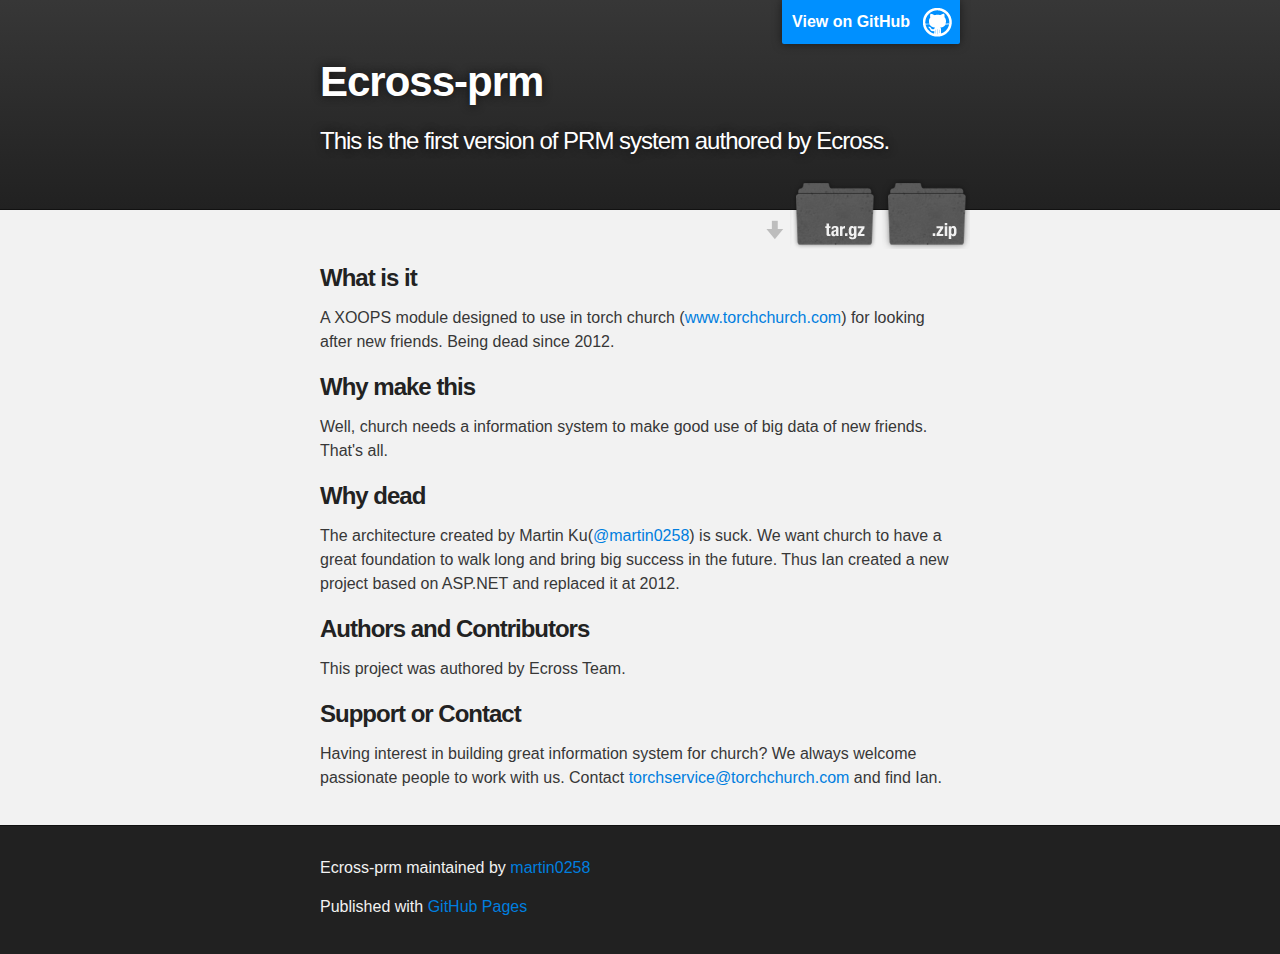
<file: index.html>
<!DOCTYPE html>
<html>

  <head>
    <meta charset='utf-8' />
    <meta http-equiv="X-UA-Compatible" content="chrome=1" />
    <meta name="description" content="Ecross-prm : This is the first version of PRM system authored by Ecross." />

    <link rel="stylesheet" type="text/css" media="screen" href="stylesheets/stylesheet.css">
    <link rel="shortcut icon" href="favicon.ico" type="image/x-icon" />

    <title>Ecross-prm</title>
  </head>

  <body>

    <!-- HEADER -->
    <div id="header_wrap" class="outer">
        <header class="inner">
          <a id="forkme_banner" href="https://github.com/martin0258/Ecross-PRM">View on GitHub</a>

          <h1 id="project_title">Ecross-prm</h1>
          <h2 id="project_tagline">This is the first version of PRM system authored by Ecross.</h2>

            <section id="downloads">
              <a class="zip_download_link" href="https://github.com/martin0258/Ecross-PRM/zipball/master">Download this project as a .zip file</a>
              <a class="tar_download_link" href="https://github.com/martin0258/Ecross-PRM/tarball/master">Download this project as a tar.gz file</a>
            </section>
        </header>
    </div>

    <!-- MAIN CONTENT -->
    <div id="main_content_wrap" class="outer">
      <section id="main_content" class="inner">
        <h3>What is it</h3>

<p>A XOOPS module designed to use in torch church (<a href="http://www.torchchurch.com">www.torchchurch.com</a>) for looking after new friends. Being dead since 2012.</p>

<h3>Why make this</h3>

<p>Well, church needs a information system to make good use of big data of new friends. That's all.</p>

<h3>Why dead</h3>

<p>The architecture created by Martin Ku(<a href="https://github.com/martin0258" class="user-mention">@martin0258</a>) is suck. We want church to have a great foundation to walk long and bring big success in the future. Thus Ian created a new project based on ASP.NET and replaced it at 2012.</p>

<h3>Authors and Contributors</h3>

<p>This project was authored by Ecross Team.</p>

<h3>Support or Contact</h3>

<p>Having interest in building great information system for church? We always welcome passionate people to work with us. Contact <a href="mailto:torchservice@torchchurch.com">torchservice@torchchurch.com</a> and find Ian.</p>
      </section>
    </div>

    <!-- FOOTER  -->
    <div id="footer_wrap" class="outer">
      <footer class="inner">
        <p class="copyright">Ecross-prm maintained by <a href="https://github.com/martin0258">martin0258</a></p>
        <p>Published with <a href="http://pages.github.com">GitHub Pages</a></p>
      </footer>
    </div>

    

  </body>
</html>
</file>
<file: stylesheets/stylesheet.css>
/*******************************************************************************
Slate Theme for Github Pages
by Jason Costello, @jsncostello
*******************************************************************************/

@import url(pygment_trac.css);

/*******************************************************************************
MeyerWeb Reset
*******************************************************************************/

html, body, div, span, applet, object, iframe,
h1, h2, h3, h4, h5, h6, p, blockquote, pre,
a, abbr, acronym, address, big, cite, code,
del, dfn, em, img, ins, kbd, q, s, samp,
small, strike, strong, sub, sup, tt, var,
b, u, i, center,
dl, dt, dd, ol, ul, li,
fieldset, form, label, legend,
table, caption, tbody, tfoot, thead, tr, th, td,
article, aside, canvas, details, embed,
figure, figcaption, footer, header, hgroup,
menu, nav, output, ruby, section, summary,
time, mark, audio, video {
  margin: 0;
  padding: 0;
  border: 0;
  font: inherit;
  vertical-align: baseline;
}

/* HTML5 display-role reset for older browsers */
article, aside, details, figcaption, figure,
footer, header, hgroup, menu, nav, section {
  display: block;
}

ol, ul {
  list-style: none;
}

blockquote, q {
}

table {
  border-collapse: collapse;
  border-spacing: 0;
}

a:focus {
  outline: none;
}

/*******************************************************************************
Theme Styles
*******************************************************************************/

body {
  box-sizing: border-box;
  color:#373737;
  background: #212121;
  font-size: 16px;
  font-family: 'Myriad Pro', Calibri, Helvetica, Arial, sans-serif;
  line-height: 1.5;
  -webkit-font-smoothing: antialiased;
}

h1, h2, h3, h4, h5, h6 {
  margin: 10px 0;
  font-weight: 700;
  color:#222222;
  font-family: 'Lucida Grande', 'Calibri', Helvetica, Arial, sans-serif;
  letter-spacing: -1px;
}

h1 {
  font-size: 36px;
  font-weight: 700;
}

h2 {
  padding-bottom: 10px;
  font-size: 32px;
  background: url('../images/bg_hr.png') repeat-x bottom;
}

h3 {
  font-size: 24px;
}

h4 {
  font-size: 21px;
}

h5 {
  font-size: 18px;
}

h6 {
  font-size: 16px;
}

p {
  margin: 10px 0 15px 0;
}

footer p {
  color: #f2f2f2;
}

a {
  text-decoration: none;
  color: #007edf;
  text-shadow: none;

  transition: color 0.5s ease;
  transition: text-shadow 0.5s ease;
  -webkit-transition: color 0.5s ease;
  -webkit-transition: text-shadow 0.5s ease;
  -moz-transition: color 0.5s ease;
  -moz-transition: text-shadow 0.5s ease;
  -o-transition: color 0.5s ease;
  -o-transition: text-shadow 0.5s ease;
  -ms-transition: color 0.5s ease;
  -ms-transition: text-shadow 0.5s ease;
}

#main_content a:hover {
  color: #0069ba;
  text-shadow: #0090ff 0px 0px 2px;
}

footer a:hover {
  color: #43adff;
  text-shadow: #0090ff 0px 0px 2px;
}

em {
  font-style: italic;
}

strong {
  font-weight: bold;
}

img {
  position: relative;
  margin: 0 auto;
  max-width: 739px;
  padding: 5px;
  margin: 10px 0 10px 0;
  border: 1px solid #ebebeb;

  box-shadow: 0 0 5px #ebebeb;
  -webkit-box-shadow: 0 0 5px #ebebeb;
  -moz-box-shadow: 0 0 5px #ebebeb;
  -o-box-shadow: 0 0 5px #ebebeb;
  -ms-box-shadow: 0 0 5px #ebebeb;
}

pre, code {
  width: 100%;
  color: #222;
  background-color: #fff;

  font-family: Monaco, "Bitstream Vera Sans Mono", "Lucida Console", Terminal, monospace;
  font-size: 14px;

  border-radius: 2px;
  -moz-border-radius: 2px;
  -webkit-border-radius: 2px;



}

pre {
  width: 100%;
  padding: 10px;
  box-shadow: 0 0 10px rgba(0,0,0,.1);
  overflow: auto;
}

code {
  padding: 3px;
  margin: 0 3px;
  box-shadow: 0 0 10px rgba(0,0,0,.1);
}

pre code {
  display: block;
  box-shadow: none;
}

blockquote {
  color: #666;
  margin-bottom: 20px;
  padding: 0 0 0 20px;
  border-left: 3px solid #bbb;
}

ul, ol, dl {
  margin-bottom: 15px
}

ul li {
  list-style: inside;
  padding-left: 20px;
}

ol li {
  list-style: decimal inside;
  padding-left: 20px;
}

dl dt {
  font-weight: bold;
}

dl dd {
  padding-left: 20px;
  font-style: italic;
}

dl p {
  padding-left: 20px;
  font-style: italic;
}

hr {
  height: 1px;
  margin-bottom: 5px;
  border: none;
  background: url('../images/bg_hr.png') repeat-x center;
}

table {
  border: 1px solid #373737;
  margin-bottom: 20px;
  text-align: left;
 }

th {
  font-family: 'Lucida Grande', 'Helvetica Neue', Helvetica, Arial, sans-serif;
  padding: 10px;
  background: #373737;
  color: #fff;
 }

td {
  padding: 10px;
  border: 1px solid #373737;
 }

form {
  background: #f2f2f2;
  padding: 20px;
}

img {
  width: 100%;
  max-width: 100%;
}

/*******************************************************************************
Full-Width Styles
*******************************************************************************/

.outer {
  width: 100%;
}

.inner {
  position: relative;
  max-width: 640px;
  padding: 20px 10px;
  margin: 0 auto;
}

#forkme_banner {
  display: block;
  position: absolute;
  top:0;
  right: 10px;
  z-index: 10;
  padding: 10px 50px 10px 10px;
  color: #fff;
  background: url('../images/blacktocat.png') #0090ff no-repeat 95% 50%;
  font-weight: 700;
  box-shadow: 0 0 10px rgba(0,0,0,.5);
  border-bottom-left-radius: 2px;
  border-bottom-right-radius: 2px;
}

#header_wrap {
  background: #212121;
  background: -moz-linear-gradient(top, #373737, #212121);
  background: -webkit-linear-gradient(top, #373737, #212121);
  background: -ms-linear-gradient(top, #373737, #212121);
  background: -o-linear-gradient(top, #373737, #212121);
  background: linear-gradient(top, #373737, #212121);
}

#header_wrap .inner {
  padding: 50px 10px 30px 10px;
}

#project_title {
  margin: 0;
  color: #fff;
  font-size: 42px;
  font-weight: 700;
  text-shadow: #111 0px 0px 10px;
}

#project_tagline {
  color: #fff;
  font-size: 24px;
  font-weight: 300;
  background: none;
  text-shadow: #111 0px 0px 10px;
}

#downloads {
  position: absolute;
  width: 210px;
  z-index: 10;
  bottom: -40px;
  right: 0;
  height: 70px;
  background: url('../images/icon_download.png') no-repeat 0% 90%;
}

.zip_download_link {
  display: block;
  float: right;
  width: 90px;
  height:70px;
  text-indent: -5000px;
  overflow: hidden;
  background: url(../images/sprite_download.png) no-repeat bottom left;
}

.tar_download_link {
  display: block;
  float: right;
  width: 90px;
  height:70px;
  text-indent: -5000px;
  overflow: hidden;
  background: url(../images/sprite_download.png) no-repeat bottom right;
  margin-left: 10px;
}

.zip_download_link:hover {
  background: url(../images/sprite_download.png) no-repeat top left;
}

.tar_download_link:hover {
  background: url(../images/sprite_download.png) no-repeat top right;
}

#main_content_wrap {
  background: #f2f2f2;
  border-top: 1px solid #111;
  border-bottom: 1px solid #111;
}

#main_content {
  padding-top: 40px;
}

#footer_wrap {
  background: #212121;
}



/*******************************************************************************
Small Device Styles
*******************************************************************************/

@media screen and (max-width: 480px) {
  body {
    font-size:14px;
  }

  #downloads {
    display: none;
  }

  .inner {
    min-width: 320px;
    max-width: 480px;
  }

  #project_title {
  font-size: 32px;
  }

  h1 {
    font-size: 28px;
  }

  h2 {
    font-size: 24px;
  }

  h3 {
    font-size: 21px;
  }

  h4 {
    font-size: 18px;
  }

  h5 {
    font-size: 14px;
  }

  h6 {
    font-size: 12px;
  }

  code, pre {
    min-width: 320px;
    max-width: 480px;
    font-size: 11px;
  }

}
</file>
